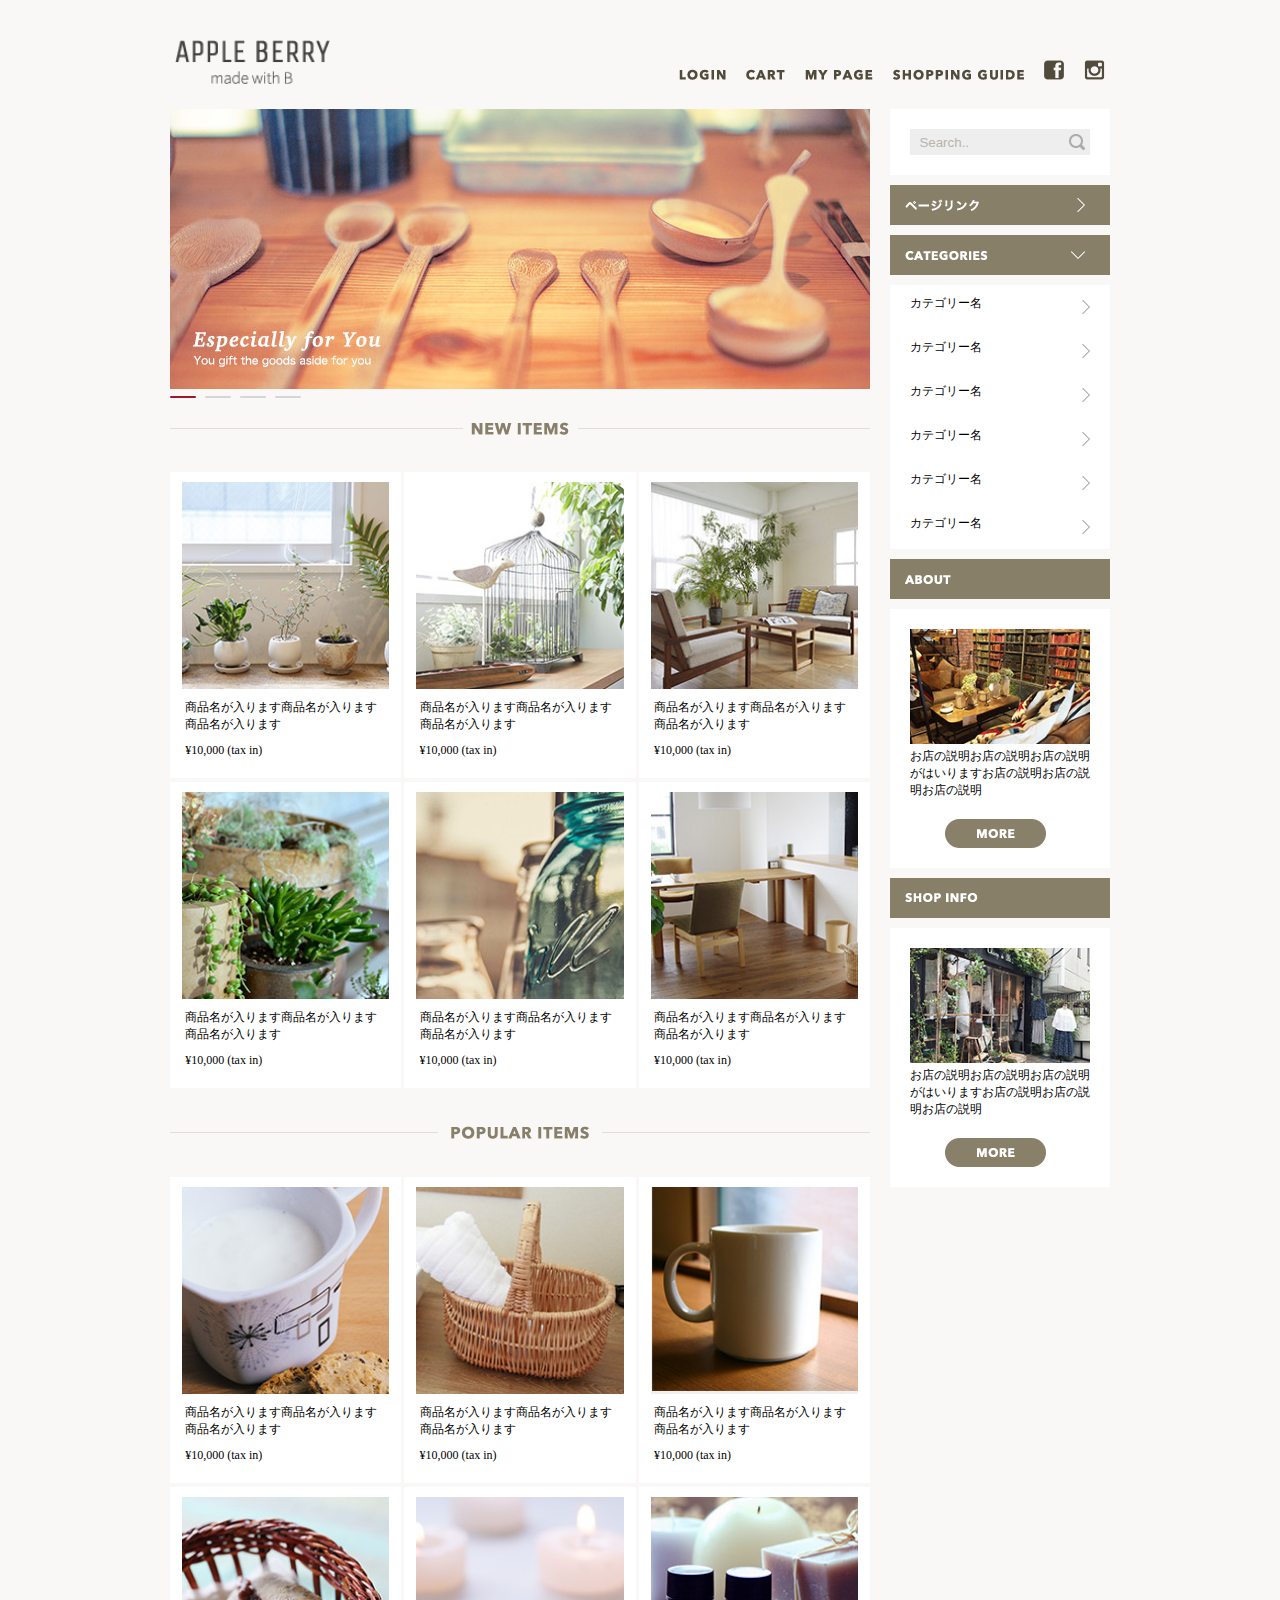
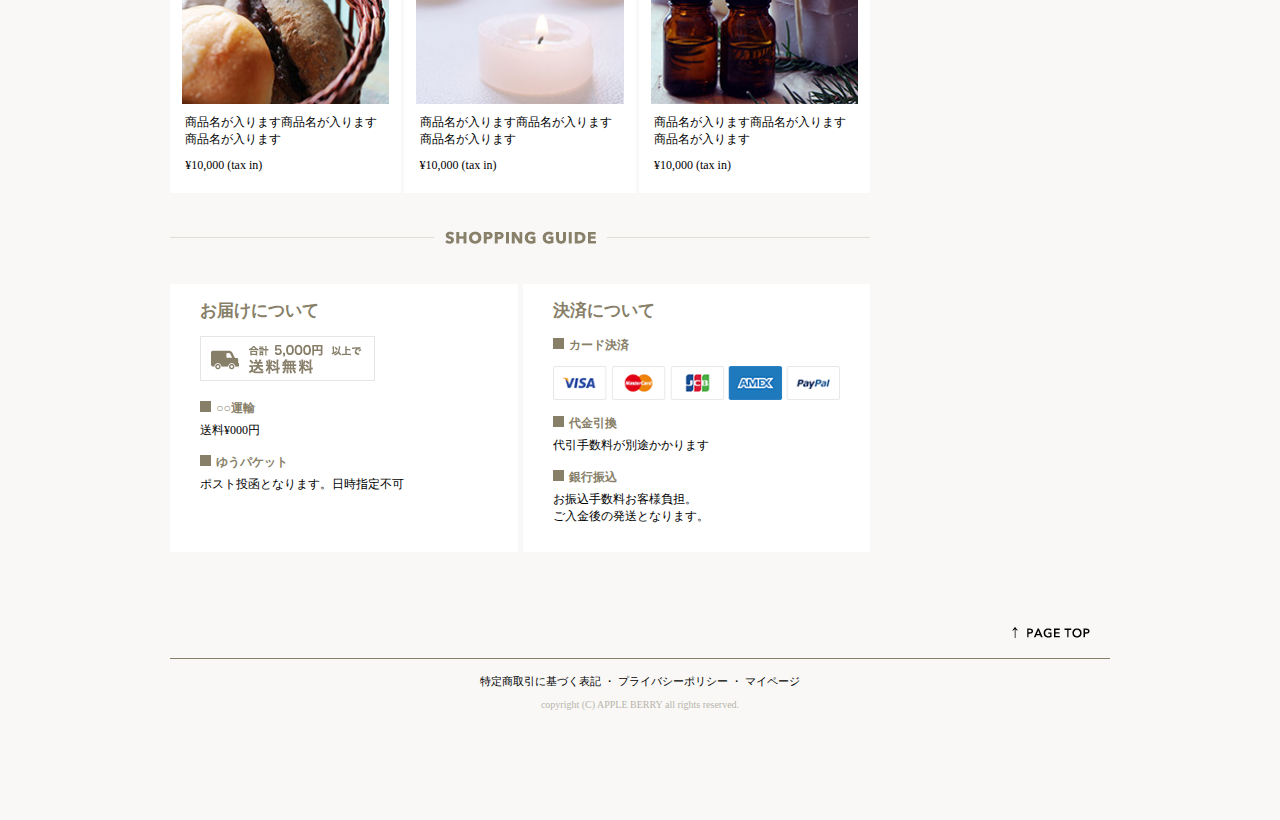
<file: index.html>
<!DOCTYPE HTML>
<html lang="ja">

<head>
    <meta charset="utf-8">
    <meta name="viewport" content="width=device-width,initial-scale=1">

    <!--デバイス画面サイズに設定-->
    <title>TOPページ</title>
    <meta name="description" content="ショッピングサイトのテストサイトです。">
    <meta name="keywords" content="Web, デザイン, レスポンシブデザイン, Web制作">
    <!--<link rel="stylesheet" href="https://cdnjs.cloudflare.com/ajax/libs/meyer-reset/2.0/reset.css">-->
    <!--リセットCSS-->

    <link rel="stylesheet" href="owlcarousel/assets/owl.carousel.min.css">
    <link rel="stylesheet" href="owlcarousel/assets/owl.theme.default.min.css">
    <!-- Owl Carousel CSS -->

    <!-- jQuery -->
    <script type="text/javascript" src="https://ajax.googleapis.com/ajax/libs/jquery/1.10.2/jquery.min.js"></script>

    <!-- Owl Carousel JS -->
    <script src="owlcarousel/owl.carousel.min.js"></script>

    <!-- Owl Carouselを動作させるために追加 -->
    <script src="shopsite.js"></script>

    <link rel="stylesheet" href="./css/style.css">
</head>

<body>
    <div class="pgbody">
        <header>
            <section id="top">
                <div class="sp_menu">
                    <img class="logo" src="images/top_sp/logo.png" alt="APPLE BERRY" srcset="images/top_sp/logo@2x.png 2x" />
                    <div class="sp_navi">
                        <a href="#"><img class="fb_logo" src="images/top_sp/fb.png" alt="facebook" srcset="images/top_sp/fb@2x.png 2x" /></a>
                        <a href="#"><img class="insta_logo" src="images/top_sp/insta.png" alt="instagram" srcset="images/top_sp/insta@2x.png 2x" /></a>
                        <div id="sp_menu_img"><img class="menu_icon" src="images/top_sp/menu_icon.png" alt="menuicon" srcset="images/top_sp/menu_icon@2x.png 2x" /></div>
                        <ul class="sp_menu_toggle">
                            <li><a href="#"><img class="login" src="images/top/menu_login.png" alt="login"></a></li>
                            <li><a href="#"><img class="cart" src="images/top/menu_cart.png" alt="cart"></a></li>
                            <li><a href="#"><img class="mypage" src="images/top/menu_mypage.png" alt="mypage"></a></li>
                            <li><a href="#"><img class="guide" src="images/top/menu_guide.png" alt="guide"></a></li>
                        </ul>
                    </div>
                </div>
                <div class="pc_menu">
                    <img class="logo" src="images/top/logo.png" alt="APPLE BERRY" srcset="images/top/logo@2x.png 2x" />
                    <div class="pc_menu_navi">
                        <ul class="pc_menu_li">
                            <li class="pcmenu"><a href="#"><img class="login" src="images/top/menu_login.png" alt="login"></a></li>
                            <li class="pcmenu"><a href="#"><img class="cart" src="images/top/menu_cart.png" alt="cart"></a></li>
                            <li class="pcmenu"><a href="#"><img class="mypage" src="images/top/menu_mypage.png" alt="mypage"></a></li>
                            <li class="pcmenu"><a href="#"><img class="guide" src="images/top/menu_guide.png" alt="guide"></a></li>
                            <li class="pcmenu" id="fb_logo"><a href="#"><img  src="images/top/facebook.png" alt="facebook"></a></li>
                            <li class="pcmenu" id="insta_logo"><a href=".html"><img  src="images/top/insta.png" alt="instagram"></a></li>
                        </ul>
                    </div>
                </div>
            </section>
        </header>

        <main>
            <section class="leftbody">
                <div class="carousel">
                    <div class="owl-carousel owl-theme">
                        <div> <a href="#"><img class="ca_banner" src="images/top/ca_banner.jpg" alt="banner"></a></div>
                        <div> <a href="#"><img class="ca_banner" src="images/top/ca_banner.jpg" alt="banner"></a></div>
                        <div> <a href="#"><img class="ca_banner" src="images/top/ca_banner.jpg" alt="banner"></a></div>
                        <div> <a href="#"><img class="ca_banner" src="images/top/ca_banner.jpg" alt="banner"></a></div>
                    </div>
                </div>
                <section class="new_items">
                    <div class="title">
                        <img class="sp_titles" src="images/top_sp/title_new_item.png" alt="newitems" srcset="images/top_sp/title_new_item@2x.png 2x" />
                        <img class="pc_titles" src="images/top/title_newitems.png" alt="newitems">
                    </div>
                    <div class="container" id="new_items_inf">
                        <div class="product_info">
                            <img class="item_photo" src="images/top/item_01.jpg" alt="item_01">
                            <div class="product_name"><a href="#">商品名が入ります商品名が入ります商品名が入ります</a></div>
                            <div class="price">¥10,000 (tax in)</div>
                        </div>
                        <div class="product_info">
                            <img class="item_photo" src="images/top/item_02.jpg" alt="item_02">
                            <div class="product_name"><a href="#">商品名が入ります商品名が入ります商品名が入ります</a></div>
                            <div class="price">¥10,000 (tax in)</div>
                        </div>
                        <div class="product_info">
                            <img class="item_photo" src="images/top/item_03.jpg" alt="item_03">
                            <div class="product_name"><a href="#">商品名が入ります商品名が入ります商品名が入ります</a></div>
                            <div class="price">¥10,000 (tax in)</div>
                        </div>
                        <div class="product_info">
                            <img class="item_photo" src="images/top/item_04.jpg" alt="item_04">
                            <div class="product_name"><a href="#">商品名が入ります商品名が入ります商品名が入ります</a></div>
                            <div class="price">¥10,000 (tax in)</div>
                        </div>
                        <div class="product_info">
                            <img class="item_photo" src="images/top/item_05.jpg" alt="item_05">
                            <div class="product_name"><a href="#">商品名が入ります商品名が入ります商品名が入ります</a></div>
                            <div class="price">¥10,000 (tax in)</div>
                        </div>
                        <div class="product_info">
                            <img class="item_photo" src="images/top/item_06.jpg" alt="item_06">
                            <div class="product_name"><a href="#">商品名が入ります商品名が入ります商品名が入ります</a></div>
                            <div class="price">¥10,000 (tax in)</div>
                        </div>
                    </div>
                </section>
                <!--new_items-->
                <section id="popular_items">
                    <div class="title">
                        <img class="sp_titles" src="images/top_sp/title_popular.png" alt="popular" srcset="images/top_sp/title_popular@2x.png 2x" />
                        <img class="pc_titles" src="images/top/title_popular.png" alt="popular">
                    </div>
                    <div class="container" id="popular_items_inf">
                        <div class="product_info">
                            <img class="item_photo" src="images/top/item_07.jpg" alt="item_07">
                            <div class="product_name"><a href="#">商品名が入ります商品名が入ります商品名が入ります</a></div>
                            <div class="price">¥10,000 (tax in)</div>
                        </div>
                        <div class="product_info">
                            <img class="item_photo" src="images/top/item_08.jpg" alt="item_08">
                            <div class="product_name"><a href="#">商品名が入ります商品名が入ります商品名が入ります</a></div>
                            <div class="price">¥10,000 (tax in)</div>
                        </div>
                        <div class="product_info">
                            <img class="item_photo" src="images/top/item_09.jpg" alt="item_09">
                            <div class="product_name"><a href="#">商品名が入ります商品名が入ります商品名が入ります</a></div>
                            <div class="price">¥10,000 (tax in)</div>
                        </div>
                        <div class="product_info">
                            <img class="item_photo" src="images/top/item_10.jpg" alt="item_10">
                            <div class="product_name"><a href="#">商品名が入ります商品名が入ります商品名が入ります</a></div>
                            <div class="price">¥10,000 (tax in)</div>
                        </div>
                        <div class="product_info">
                            <img class="item_photo" src="images/top/item_11.jpg" alt="item_11">
                            <div class="product_name"><a href="#">商品名が入ります商品名が入ります商品名が入ります</a></div>
                            <div class="price">¥10,000 (tax in)</div>
                        </div>
                        <div class="product_info">
                            <img class="item_photo" src="images/top/item_12.jpg" alt="item_12">
                            <div class="product_name"><a href="#">商品名が入ります商品名が入ります商品名が入ります</a></div>
                            <div class="price">¥10,000 (tax in)</div>
                        </div>
                    </div>
                </section>
                <!--popular_items-->
                                <section id="shopping_guide">
                    <div class="title">
                        <img class="sp_titles" src="images/top_sp/title_guide.png" alt="shopguide" srcset="images/top_sp/title_guide@2x.png 2x" />
                        <img class="pc_titles" src="images/top/title_guide.png" alt="shopguide">
                    </div>
                    <div class="shopguide">
                        <div class="delivery">
                            <h2>お届けについて</h2>
                            <div id="free_shipping"></div>
                            <a href=".html"><img class="otodoke" src="images/top/otodoke_banner.png" alt="otodoke_banner"></a>
                            <ul class="delivery_li">
                                <li class="withdot">○○運輸</li>
                                <li class="nodot">送料¥000円</li>
                                <li class="withdot">ゆうパケット</li>
                                <li class="nodot">ポスト投函となります。日時指定不可</li>
                            </ul>
                        </div>
                        <div class="payment">
                            <h2>決済について</h2>
                            <ul>
                                <li class="withdot">カード決済</li>
                            </ul>
                            <img class="card" src="images/top/cards.png" alt="card">
                            <ul>
                                <li class="withdot">代金引換</li>
                                <li class="nodot">代引手数料が別途かかります</li>
                                <li class="withdot">銀行振込</li>
                                <li class="nodot">お振込手数料お客様負担。<br/> ご入金後の発送となります。</li>
                            </ul>
                        </div>
                    </div>
                </section>
            </section>
            <!--shopping_guide-->
            <section id="sub_menu">
                <div class="item_search">
                    <img class="itemsearch" src="images/top/itemsearch.png" alt="item_search">
                    <form class=searchform>
                        <input class="searchbox" type="text" placeholder="  Search..">
                        <input class="searchicon" type="image" src="./images/top/search_icon.png" alt="searchicn">
                    </form>
                </div>
                <div class="sub-box">
                    <img class="sub_item" src="images/top/pagelink.png" alt="pagelink">
                    <img class="next" src="images/top/next_icon.png" alt="nexticon">
                </div>
                <div class="sub-box">
                    <img class="sub_item" src="images/top/categories.png" alt="categories_title">
                    <img class="down" id="jqbutton" src="images/top/down_icon.png" alt="downicon">
                </div>
                <ul class="category_name" id="jqcategorytoggle">
                    <li><a href="#">カテゴリー名</a><img class="next-g" src="images/top/next_icon_gray.png" alt="nexticon"></li>
                    <li><a href="#">カテゴリー名</a><img class="next-g" src="images/top/next_icon_gray.png" alt="nexticon"></li>
                    <li><a href="#">カテゴリー名</a><img class="next-g" src="images/top/next_icon_gray.png" alt="nexticon"></li>
                    <li><a href="#">カテゴリー名</a><img class="next-g" src="images/top/next_icon_gray.png" alt="nexticon"></li>
                    <li><a href="#">カテゴリー名</a><img class="next-g" src="images/top/next_icon_gray.png" alt="nexticon"></li>
                    <li><a href="#">カテゴリー名</a><img class="next-g" src="images/top/next_icon_gray.png" alt="nexticon"></li>
                </ul>
                <div class="sub-box">
                    <img class="sub_item" src="images/top/about.png" alt="about">
                </div>
                <div class="shop-boxes">
                    <div class="shop-box1">
                        <img class="shop_photo" src="images/top/about_img.jpg" alt="shop_img">
                    </div>
                    <div class="shop-box2">
                        <p>お店の説明お店の説明お店の説明がはいりますお店の説明お店の説明お店の説明</p>
                        <a href="#"><img class="more" src="images/top/more_btn.png" alt="more"></a>
                    </div>
                </div>
                <div class="sub-box">
                    <img class="sub_item" src="images/top/shop_info.png" alt="Shop info">
                </div>
                <div class="shop-boxes">
                    <div class="shop-box1">
                        <img class="shop_photo" src="images/top/shopinfo_img.jpg" alt="Shopinfo photo">
                    </div>
                    <div class="shop-box2">
                        <p>お店の説明お店の説明お店の説明がはいりますお店の説明お店の説明お店の説明</p>
                        <a href="#"><img class="more" src="images/top/more_btn.png" alt="more"></a>
                    </div>
                </div>
            </section>
            <!--sub_menu-->
        </main>
        <footer>
            <a class="pagetop" href="#top"><img class="pgtop" src="images/top/pagetop.png" alt="pagetop"></a>
            <div class="footer_li">
                <a href="#">特定商取引に基づく表記</a>
                <p>・</p>
                <a href="#">プライバシーポリシー</a>
                <p>・</p>
                <a href="#">マイページ</a>
            </div>
            <div class="copy">
                <small>copyright (C) APPLE BERRY all rights reserved.</small>
            </div>
        </footer>

    </div>
    <div class="JQuery">
        <script>
            //ハンバーガーメニュー
            $(document).ready(function() {
                $("#sp_menu_img").click(function() {
                    $(".sp_menu_toggle").slideToggle();
                });
            });
            $(document).ready(function() {
                $("#jqbutton").click(function() {
                    $("#jqcategorytoggle").slideToggle();
                });
            });
        </script>
    </div>

</body>

</html>
</file>
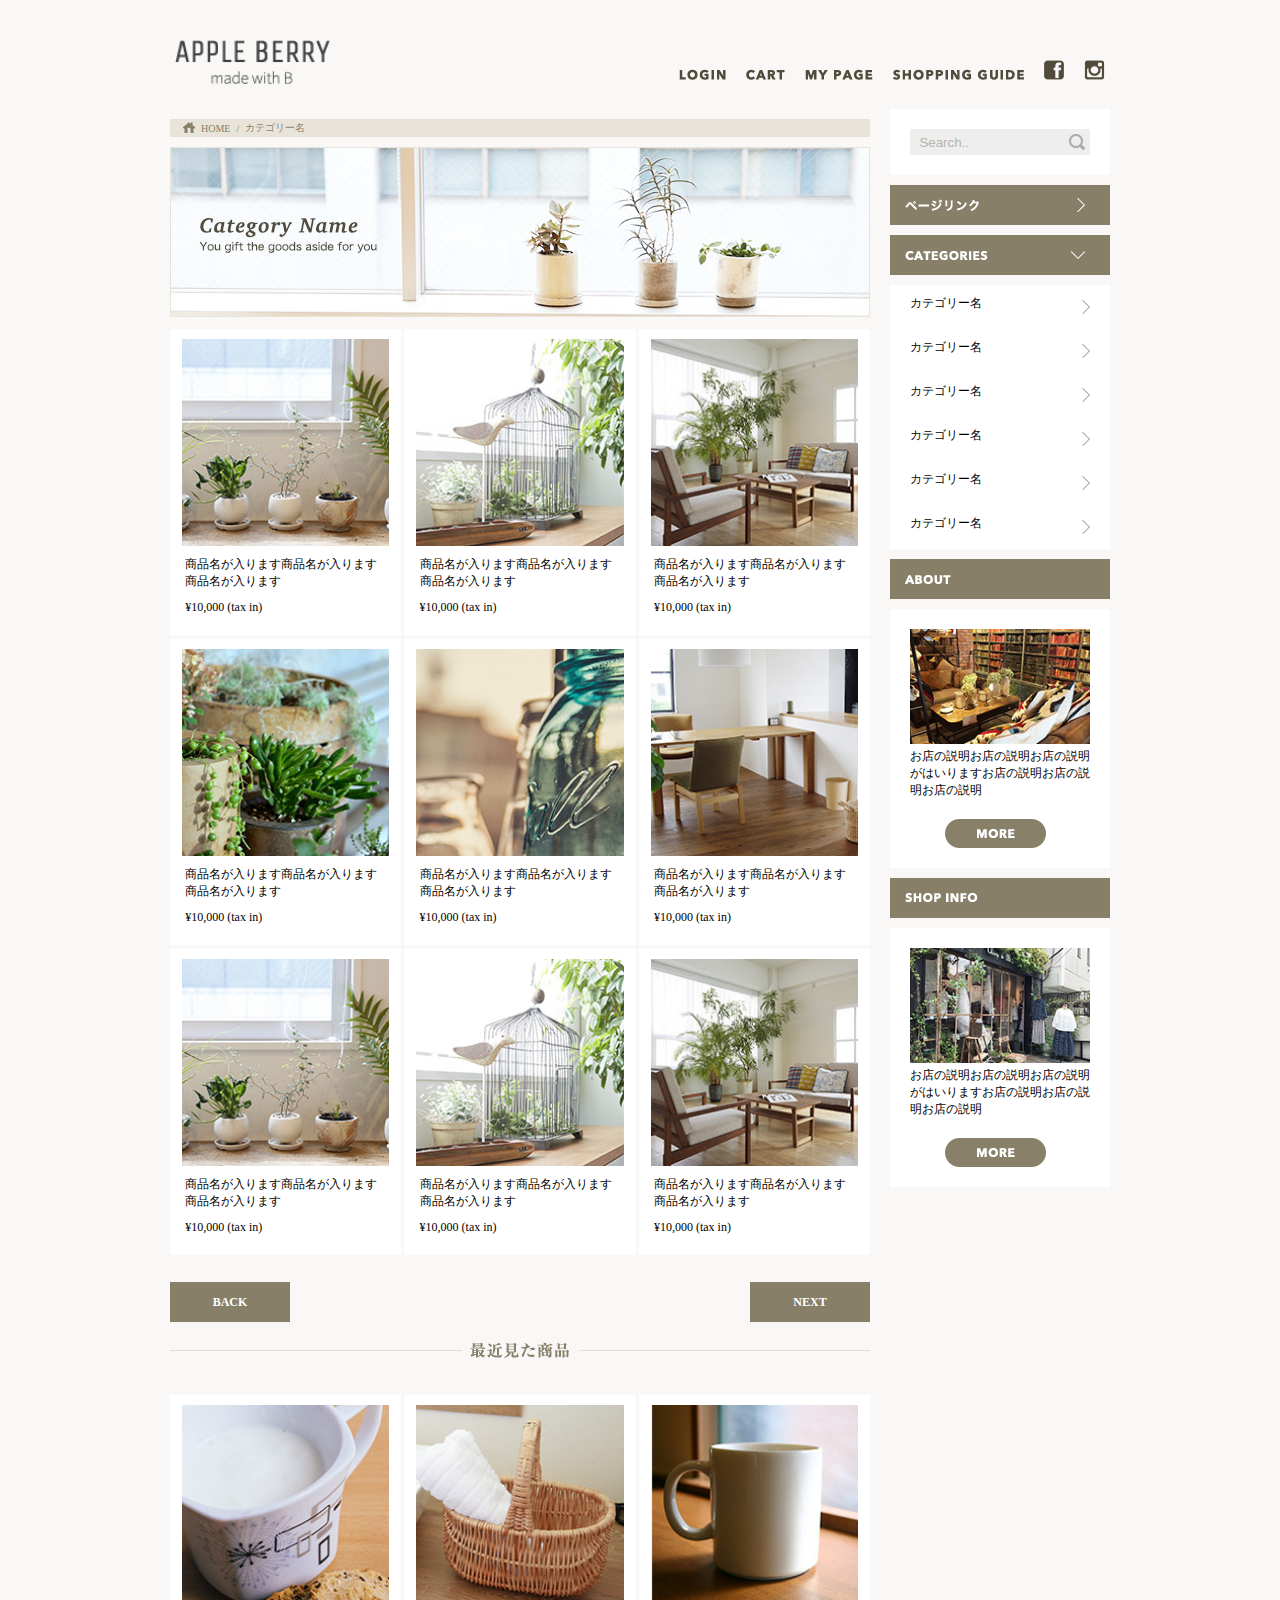
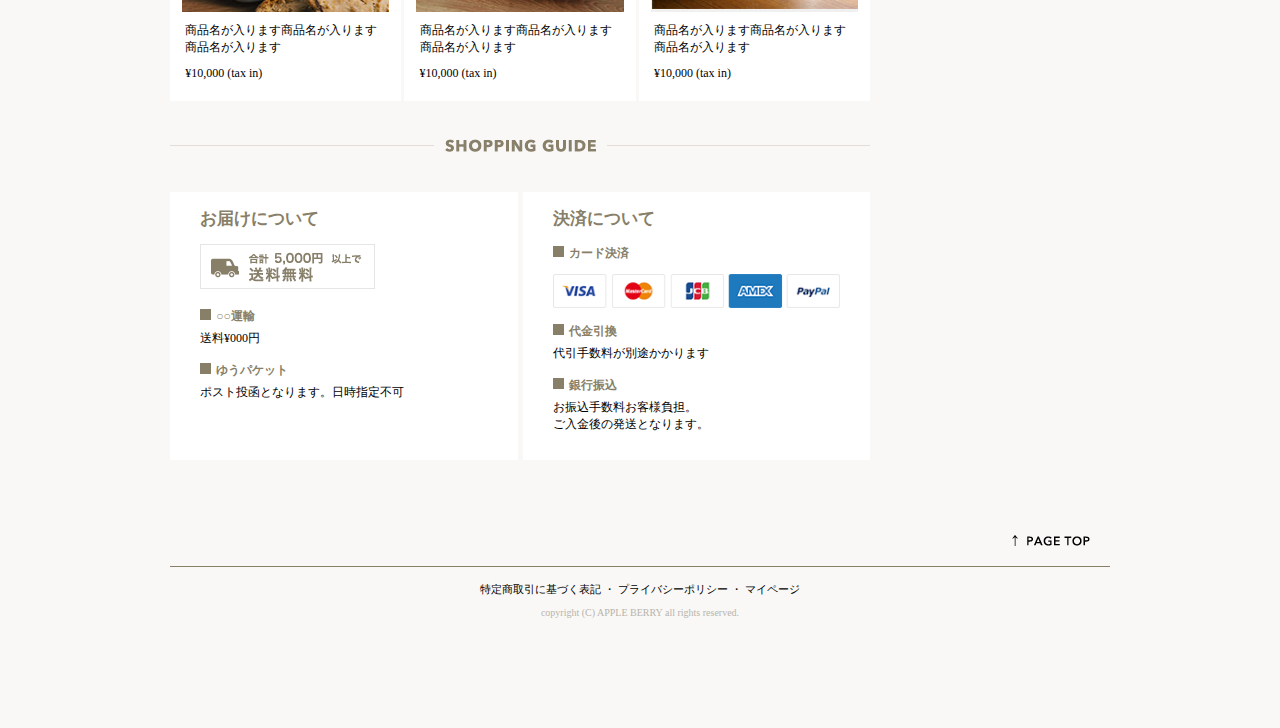
<file: list.html>
<!DOCTYPE HTML>
<html lang="ja">

<head>
    <meta charset="utf-8">
    <meta name="viewport" content="width=device-width,initial-scale=1">

    <!--デバイス画面サイズに設定-->
    <title>商品一覧</title>
    <meta name="description" content="ショッピングサイトのテストサイトです。">
    <meta name="keywords" content="Web, デザイン, レスポンシブデザイン, Web制作">
    <!--<link rel="stylesheet" href="https://cdnjs.cloudflare.com/ajax/libs/meyer-reset/2.0/reset.css">-->
    <!--リセットCSS-->
    <!-- jQuery -->
    <script type="text/javascript" src="https://ajax.googleapis.com/ajax/libs/jquery/1.10.2/jquery.min.js"></script>
    <link rel="stylesheet" href="./css/style.css">
</head>

<body>
    <div class="pgbody">
        <header>
            <section id="top">
                <div class="sp_menu">
                    <img class="logo" src="images/top_sp/logo.png" alt="APPLE BERRY" srcset="images/top_sp/logo@2x.png 2x" />
                    <div class="sp_navi">
                        <a href="#"><img class="fb_logo" src="images/top_sp/fb.png" alt="facebook" srcset="images/top_sp/fb@2x.png 2x" /></a>
                        <a href="#"><img class="insta_logo" src="images/top_sp/insta.png" alt="instagram" srcset="images/top_sp/insta@2x.png 2x" /></a>
                        <div id="sp_menu_img"><img class="menu_icon" src="images/top_sp/menu_icon.png" alt="menuicon" srcset="images/top_sp/menu_icon@2x.png 2x" /></div>
                        <ul class="sp_menu_toggle">
                            <li><a href="#"><img class="login" src="images/top/menu_login.png" alt="login"></a></li>
                            <li><a href="#"><img class="cart" src="images/top/menu_cart.png" alt="cart"></a></li>
                            <li><a href="#"><img class="mypage" src="images/top/menu_mypage.png" alt="mypage"></a></li>
                            <li><a href="#"><img class="guide" src="images/top/menu_guide.png" alt="guide"></a></li>
                        </ul>
                    </div>
                </div>
                <div class="pc_menu">
                    <img class="logo" src="images/top/logo.png" alt="APPLE BERRY" srcset="images/top/logo@2x.png 2x" />
                    <div class="pc_menu_navi">
                        <ul class="pc_menu_li">
                            <li class="pcmenu"><a href="#"><img class="login" src="images/top/menu_login.png" alt="login"></a></li>
                            <li class="pcmenu"><a href="#"><img class="cart" src="images/top/menu_cart.png" alt="cart"></a></li>
                            <li class="pcmenu"><a href="#"><img class="mypage" src="images/top/menu_mypage.png" alt="mypage"></a></li>
                            <li class="pcmenu"><a href="#"><img class="guide" src="images/top/menu_guide.png" alt="guide"></a></li>
                            <li class="pcmenu" id="fb_logo"><a href="#"><img  src="images/top/facebook.png" alt="facebook"></a></li>
                            <li class="pcmenu" id="insta_logo"><a href=".html"><img  src="images/top/insta.png" alt="instagram"></a></li>
                        </ul>
                    </div>
                </div>
            </section>
        </header>
        <main>
            <section class="leftbody">
                <div class="bread_clumb">
                    <ul class="breadclumb">
                        <li class="homeicn"><a href="#"></a><img src="images/list/home_icon.png" alt="home">
                        </li>
                        <li class="home"><a href="#">
                            HOME</a>
                        </li>
                        <li class="slash">
                            /
                        </li>
                        <li class="categoryname"><a href="#">
                            カテゴリー名</a>
                        </li>
                    </ul>
                </div>
                <div class="catgrimgpc">
                    <img src="images/list/cate_image.jpg" alt="category">
                </div>
                <div class="catgrimg">
                    <img src="images/list/cate_image_sp.jpg" alt="category">
                </div>
                <section class="list_items">
                    <div class="container" id="list_item">
                        <div class="product_info">
                            <img class="item_photo" src="images/top/item_01.jpg" alt="item_01">
                            <div class="product_name"><a href="#">商品名が入ります商品名が入ります商品名が入ります</a></div>
                            <div class="price">¥10,000 (tax in)</div>
                        </div>
                        <div class="product_info">
                            <img class="item_photo" src="images/top/item_02.jpg" alt="item_02">
                            <div class="product_name"><a href="#">商品名が入ります商品名が入ります商品名が入ります</a></div>
                            <div class="price">¥10,000 (tax in)</div>
                        </div>
                        <div class="product_info">
                            <img class="item_photo" src="images/top/item_03.jpg" alt="item_03">
                            <div class="product_name"><a href="#">商品名が入ります商品名が入ります商品名が入ります</a></div>
                            <div class="price">¥10,000 (tax in)</div>
                        </div>
                        <div class="product_info">
                            <img class="item_photo" src="images/top/item_04.jpg" alt="item_04">
                            <div class="product_name"><a href="#">商品名が入ります商品名が入ります商品名が入ります</a></div>
                            <div class="price">¥10,000 (tax in)</div>
                        </div>
                        <div class="product_info">
                            <img class="item_photo" src="images/top/item_05.jpg" alt="item_05">
                            <div class="product_name"><a href="#">商品名が入ります商品名が入ります商品名が入ります</a></div>
                            <div class="price">¥10,000 (tax in)</div>
                        </div>
                        <div class="product_info">
                            <img class="item_photo" src="images/top/item_06.jpg" alt="item_06">
                            <div class="product_name"><a href="#">商品名が入ります商品名が入ります商品名が入ります</a></div>
                            <div class="price">¥10,000 (tax in)</div>
                        </div>
                        <div class="product_info">
                            <img class="item_photo" src="images/top/item_01.jpg" alt="item_01">
                            <div class="product_name"><a href="#">商品名が入ります商品名が入ります商品名が入ります</a></div>
                            <div class="price">¥10,000 (tax in)</div>
                        </div>
                        <div class="product_info">
                            <img class="item_photo" src="images/top/item_02.jpg" alt="item_02">
                            <div class="product_name"><a href="#">商品名が入ります商品名が入ります商品名が入ります</a></div>
                            <div class="price">¥10,000 (tax in)</div>
                        </div>
                        <div class="product_info">
                            <img class="item_photo" src="images/top/item_03.jpg" alt="item_03">
                            <div class="product_name"><a href="#">商品名が入ります商品名が入ります商品名が入ります</a></div>
                            <div class="price">¥10,000 (tax in)</div>
                        </div>
                    </div>
                    <div class="backnext">
                        <div class="back"><a href="#">
                            BACK</a>
                        </div>
                        <div class="next"><a href="#">
                            NEXT</a>
                        </div>
                    </div>
                </section>
                <!--list_items-->
                <section id="recent_items">
                    <img class="sp_titles" src="images/list/title_recent_pro.png" alt="recent_items" srcset="images/list/title_recent_pro@2x.png 2x" />
                    <img class="pc_titles" src="images/list/recent_pro_pc.png" alt="recent_items">
                    <div class="container" id="recent_items_inf">
                        <div class="product_info">
                            <img class="item_photo" src="images/top/item_07.jpg" alt="item_07">
                            <div class="product_name"><a href="#">商品名が入ります商品名が入ります商品名が入ります</a></div>
                            <div class="price">¥10,000 (tax in)</div>
                        </div>
                        <div class="product_info">
                            <img class="item_photo" src="images/top/item_08.jpg" alt="item_08">
                            <div class="product_name"><a href="#">商品名が入ります商品名が入ります商品名が入ります</a></div>
                            <div class="price">¥10,000 (tax in)</div>
                        </div>
                        <div class="product_info">
                            <img class="item_photo" src="images/top/item_09.jpg" alt="item_09">
                            <div class="product_name"><a href="#">商品名が入ります商品名が入ります商品名が入ります</a></div>
                            <div class="price">¥10,000 (tax in)</div>
                        </div>
                    </div>
                </section>
                <!--recent_items-->
                <section id="shopping_guide">
                    <div class="title">
                        <img class="sp_titles" src="images/top_sp/title_guide.png" alt="shopguide" srcset="images/top_sp/title_guide@2x.png 2x" />
                        <img class="pc_titles" src="images/top/title_guide.png" alt="shopguide">
                    </div>
                    <div class="shopguide">
                        <div class="delivery">
                            <h2>お届けについて</h2>
                            <div id="free_shipping"></div>
                            <a href=".html"><img class="otodoke" src="images/top/otodoke_banner.png" alt="otodoke_banner"></a>
                            <ul class="delivery_li">
                                <li class="withdot">○○運輸</li>
                                <li class="nodot">送料¥000円</li>
                                <li class="withdot">ゆうパケット</li>
                                <li class="nodot">ポスト投函となります。日時指定不可</li>
                            </ul>
                        </div>
                        <div class="payment">
                            <h2>決済について</h2>
                            <ul>
                                <li class="withdot">カード決済</li>
                            </ul>
                            <img class="card" src="images/top/cards.png" alt="card">
                            <ul>
                                <li class="withdot">代金引換</li>
                                <li class="nodot">代引手数料が別途かかります</li>
                                <li class="withdot">銀行振込</li>
                                <li class="nodot">お振込手数料お客様負担。<br/> ご入金後の発送となります。</li>
                            </ul>
                        </div>
                    </div>
                </section>
            </section>
            <!--shopping_guide-->
            <section id="sub_menu">
                <div class="item_search">
                    <img class="itemsearch" src="images/top/itemsearch.png" alt="item_search">
                    <form class=searchform>
                        <input class="searchbox" type="text" placeholder="  Search..">
                        <input class="searchicon" type="image" src="./images/top/search_icon.png" alt="searchicn">
                    </form>
                </div>
                <div class="sub-box">
                    <img class="sub_item" src="images/top/pagelink.png" alt="pagelink">
                    <img class="next" src="images/top/next_icon.png" alt="nexticon">
                </div>
                <div class="sub-box">
                    <img class="sub_item" src="images/top/categories.png" alt="categories_title">
                    <img class="down" id="jqbutton" src="images/top/down_icon.png" alt="downicon">
                </div>
                <ul class="category_name" id="jqcategorytoggle">
                    <li><a href="#">カテゴリー名</a><img class="next-g" src="images/top/next_icon_gray.png" alt="nexticon"></li>
                    <li><a href="#">カテゴリー名</a><img class="next-g" src="images/top/next_icon_gray.png" alt="nexticon"></li>
                    <li><a href="#">カテゴリー名</a><img class="next-g" src="images/top/next_icon_gray.png" alt="nexticon"></li>
                    <li><a href="#">カテゴリー名</a><img class="next-g" src="images/top/next_icon_gray.png" alt="nexticon"></li>
                    <li><a href="#">カテゴリー名</a><img class="next-g" src="images/top/next_icon_gray.png" alt="nexticon"></li>
                    <li><a href="#">カテゴリー名</a><img class="next-g" src="images/top/next_icon_gray.png" alt="nexticon"></li>
                </ul>
                <div class="sub-box">
                    <img class="sub_item" src="images/top/about.png" alt="about">
                </div>
                <div class="shop-boxes">
                    <div class="shop-box1">
                        <img class="shop_photo" src="images/top/about_img.jpg" alt="shop_img">
                    </div>
                    <div class="shop-box2">
                        <p>お店の説明お店の説明お店の説明がはいりますお店の説明お店の説明お店の説明</p>
                        <a href="#"><img class="more" src="images/top/more_btn.png" alt="more"></a>
                    </div>
                </div>
                <div class="sub-box">
                    <img class="sub_item" src="images/top/shop_info.png" alt="Shop info">
                </div>
                <div class="shop-boxes">
                    <div class="shop-box1">
                        <img class="shop_photo" src="images/top/shopinfo_img.jpg" alt="Shopinfo photo">
                    </div>
                    <div class="shop-box2">
                        <p>お店の説明お店の説明お店の説明がはいりますお店の説明お店の説明お店の説明</p>
                        <a href="#"><img class="more" src="images/top/more_btn.png" alt="more"></a>
                    </div>
                </div>
            </section>
            <!--sub_menu-->
        </main>
        <footer>
            <a class="pagetop" href="#top"><img class="pgtop" src="images/top/pagetop.png" alt="pagetop"></a>
            <div class="footer_li">
                <a href="#">特定商取引に基づく表記</a>
                <p>・</p>
                <a href="#">プライバシーポリシー</a>
                <p>・</p>
                <a href="#">マイページ</a>
            </div>
            <div class="copy">
                <small>copyright (C) APPLE BERRY all rights reserved.</small>
            </div>
        </footer>
    </div>

    <div class="JQuery">
        <script type="text/javascript" src="https://ajax.googleapis.com/ajax/libs/jquery/1.10.2/jquery.min.js">
        </script>
        <script>
            //ハンバーガーメニュー
            $(document).ready(function() {
                $("#sp_menu_img").click(function() {
                    $(".sp_menu_toggle").slideToggle();
                });
            });
            $(document).ready(function() {
                $("#jqbutton").click(function() {
                    $("#jqcategorytoggle").slideToggle();
                });
            });
        </script>
    </div>

</body>

</html>
</file>
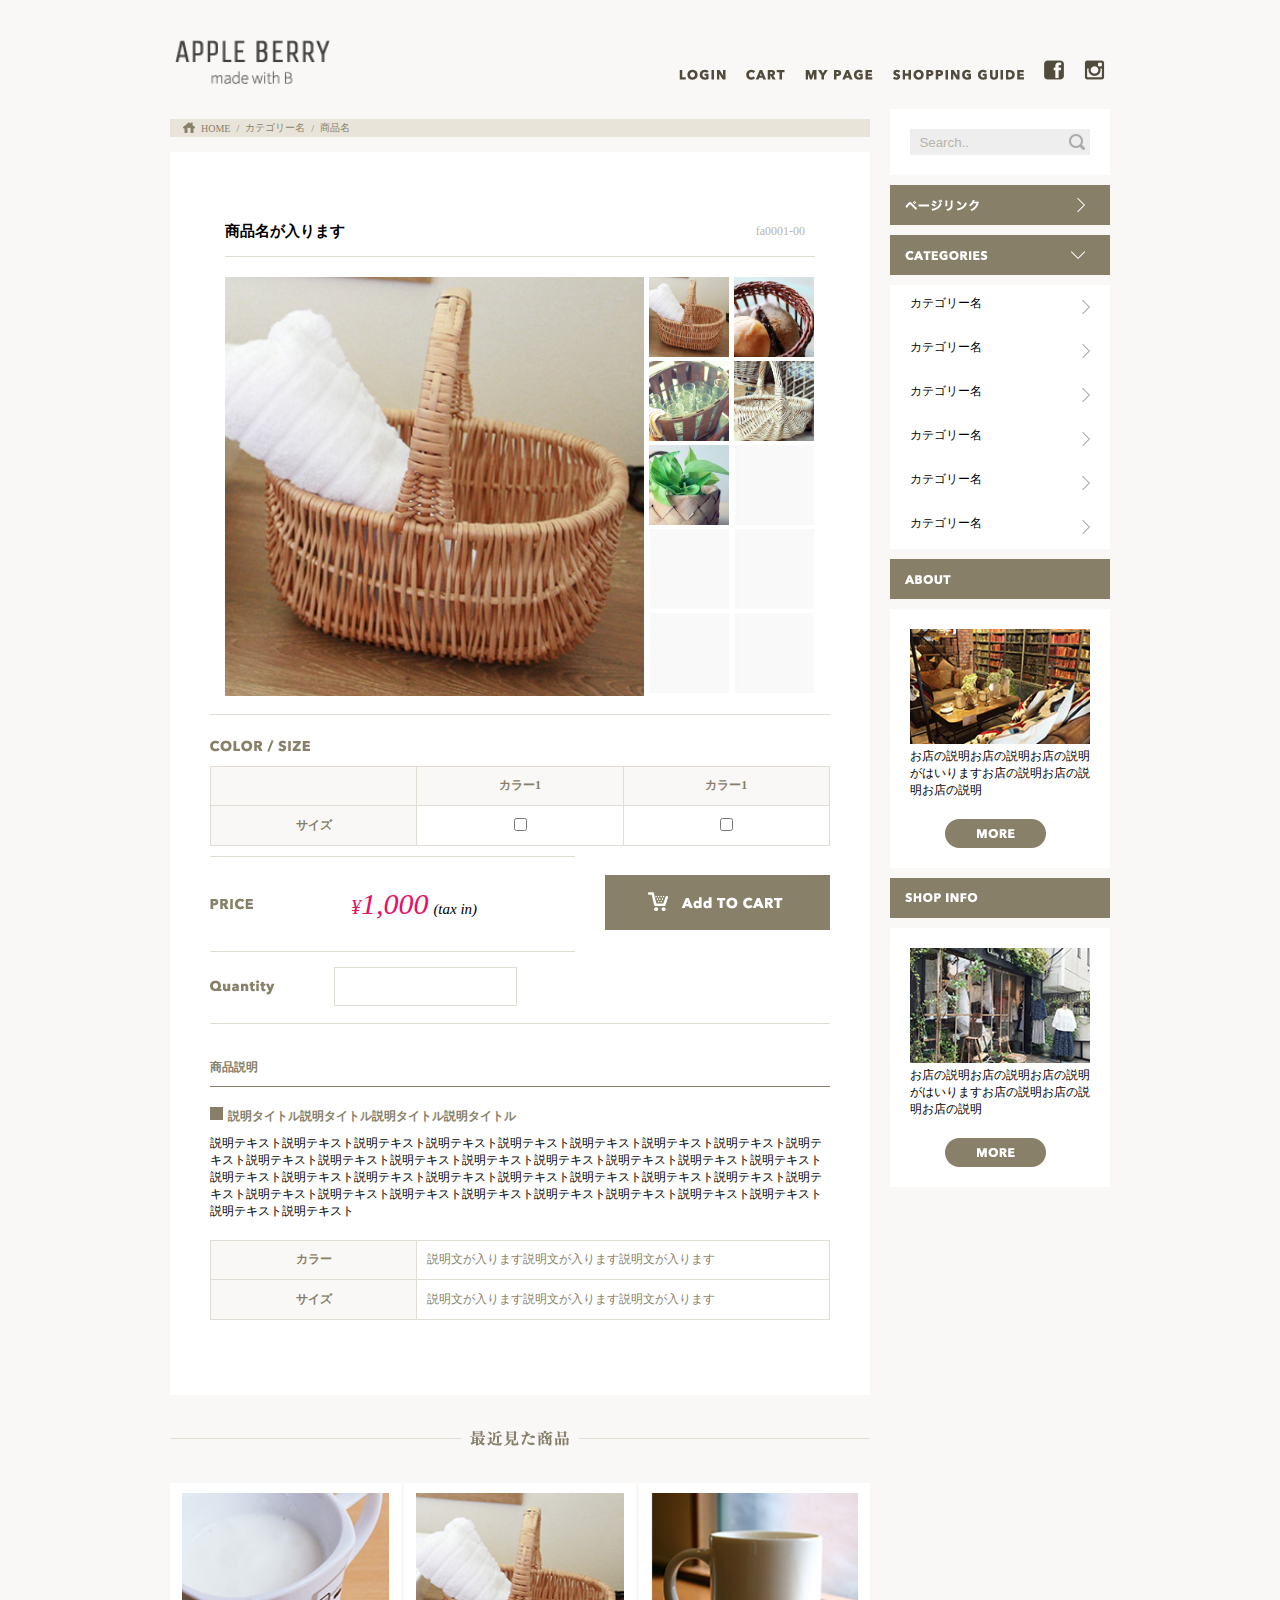
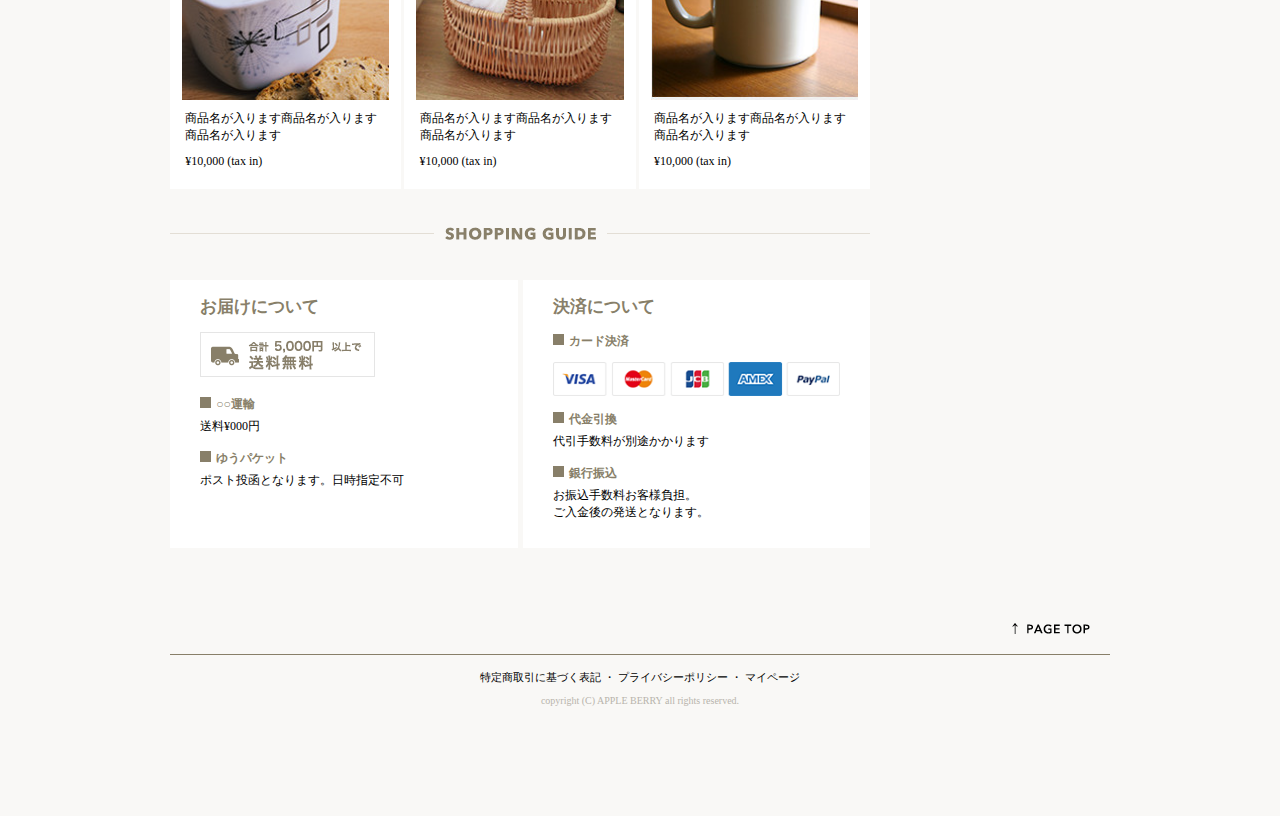
<file: products.html>
<!DOCTYPE HTML>
<html lang="ja">

<head>
    <meta charset="utf-8">
    <meta name="viewport" content="width=device-width,initial-scale=1">

    <!--デバイス画面サイズに設定-->
    <title>商品詳細</title>
    <meta name="description" content="ショッピングサイトのテストサイトです。">
    <meta name="keywords" content="Web, デザイン, レスポンシブデザイン, Web制作">
    <!--<link rel="stylesheet" href="https://cdnjs.cloudflare.com/ajax/libs/meyer-reset/2.0/reset.css">-->
    <!--リセットCSS-->
    <!-- jQuery -->
    <script type="text/javascript" src="https://ajax.googleapis.com/ajax/libs/jquery/1.10.2/jquery.min.js"></script>
    <link rel="stylesheet" href="./css/style.css">
</head>

<body>
    <div class="pgbody">
        <header>
            <section id="top">
                <div class="sp_menu">
                    <img class="logo" src="images/top_sp/logo.png" alt="APPLE BERRY" srcset="images/top_sp/logo@2x.png 2x" />
                    <div class="sp_navi">
                        <a href="#"><img class="fb_logo" src="images/top_sp/fb.png" alt="facebook" srcset="images/top_sp/fb@2x.png 2x" /></a>
                        <a href="#"><img class="insta_logo" src="images/top_sp/insta.png" alt="instagram" srcset="images/top_sp/insta@2x.png 2x" /></a>
                        <div id="sp_menu_img"><img class="menu_icon" src="images/top_sp/menu_icon.png" alt="menuicon" srcset="images/top_sp/menu_icon@2x.png 2x" /></div>
                        <ul class="sp_menu_toggle">
                            <li><a href="#"><img class="login" src="images/top/menu_login.png" alt="login"></a></li>
                            <li><a href="#"><img class="cart" src="images/top/menu_cart.png" alt="cart"></a></li>
                            <li><a href="#"><img class="mypage" src="images/top/menu_mypage.png" alt="mypage"></a></li>
                            <li><a href="#"><img class="guide" src="images/top/menu_guide.png" alt="guide"></a></li>
                        </ul>
                    </div>
                </div>
                <div class="pc_menu">
                    <img class="logo" src="images/top/logo.png" alt="APPLE BERRY" srcset="images/top/logo@2x.png 2x" />
                    <div class="pc_menu_navi">
                        <ul class="pc_menu_li">
                            <li class="pcmenu"><a href="#"><img class="login" src="images/top/menu_login.png" alt="login"></a></li>
                            <li class="pcmenu"><a href="#"><img class="cart" src="images/top/menu_cart.png" alt="cart"></a></li>
                            <li class="pcmenu"><a href="#"><img class="mypage" src="images/top/menu_mypage.png" alt="mypage"></a></li>
                            <li class="pcmenu"><a href="#"><img class="guide" src="images/top/menu_guide.png" alt="guide"></a></li>
                            <li class="pcmenu" id="fb_logo"><a href="#"><img  src="images/top/facebook.png" alt="facebook"></a></li>
                                <li class="pcmenu" id="insta_logo"><a href=".html"><img  src="images/top/insta.png" alt="instagram"></a></li>
                        </ul>
                    </div>
                </div>
            </section>
        </header>
        <main>
            <section class="leftbody">
                <div class="bread_clumb">
                    <ul class="breadclumb">
                     <li class="homeicn"><a href="#"></a><img src="images/list/home_icon.png" alt="home">
                        </li>
                        <li class="home"><a href="#">
                            HOME</a>
                        </li>
                        <li class="slash">
                            /
                        </li>
                        <li class="categoryname"><a href="#">
                            カテゴリー名</a>
                        </li>
                        <li class="slash">
                            /
                        </li>
                        <li class="categoryname"><a href="#">
                            商品名</a>
                        </li>

                    </ul>
                </div>
                <section id="product">
                    <div class="product_content">
                        <div class="cover">
                            <div class="cover2">
                                <p class="productname">商品名が入ります</p>
                                <p class="prodcode">fa0001-00</p>
                            </div>
                            <div id="productlist">
                                <div id="mainimg" class="jqmain">
                                    <img class="main_img" src="images/products/pro_img_01.jpg" alt="main_pro">
                                </div>
                                <div id="thumbnails">
                                    <ul id="listimg" class="jqlist">
                                        <li class="thumbnailimg"><img class="thumbimg" src="images/products/pro_img_01.jpg" alt=""></li>
                                        <li class="thumbnailimg"><img class="thumbimg" src="images/products/pro_img_02.jpg" alt=""></li>
                                        <li class="thumbnailimg"><img class="thumbimg" src="images/products/pro_img_03.jpg" alt=""></li>
                                        <li class="thumbnailimg"><img class="thumbimg" src="images/products/pro_img_04.jpg" alt=""></li>
                                        <li class="thumbnailimg"><img class="thumbimg" src="images/products/pro_img_05.jpg" alt=""></li>
                                        <li class="thumbnailimg"><img class="thumbimg" src="images/products/gray_pro_img.jpg" alt=""></li>
                                        <li class="thumbnailimg"><img class="thumbimg" src="images/products/gray_pro_img.jpg" alt=""></li>
                                        <li class="thumbnailimg"><img class="thumbimg" src="images/products/gray_pro_img.jpg" alt=""></li>
                                        <li class="thumbnailimg"><img class="thumbimg" src="images/products/gray_pro_img.jpg" alt=""></li>
                                        <li class="thumbnailimg"><img class="thumbimg" src="images/products/gray_pro_img.jpg" alt=""></li>
                                    </ul>
                                </div>
                            </div>
                        </div>
                        <div class="detail_list">
                            <div class="color">
                                <div class="pro_title">
                                    <img class="pro_title_color" src="images/products/title_color.png" alt="color/size">
                                </div>
                                <table>
                                    <tbody>
                                        <tr style="background-color:#f9f8f6">
                                            <th></th>
                                            <th>カラー1</th>
                                            <th>カラー1</th>
                                        </tr>
                                        <tr>
                                            <th style="background-color:#f9f8f6">サイズ</th>
                                            <td><input type="checkbox"></td>
                                            <td><input type="checkbox"></td>
                                        </tr>
                                    </tbody>
                                </table>
                            </div>
                            <div class="price">
                                <div class="pricered">
                                    <img class="pro_title" src="images/products/title_price.png" alt="price">
                                    <div>
                                        <h3 class="yen">¥</h3>
                                        <h3 class="1000">1,000</h3>
                                        <p>(tax in)</p>
                                    </div>
                                </div>
                                <div class="add_to_cart">
                                    <img src="images/products/add_to_cart.png" alt="cart">
                                </div>
                            </div>
                            <div class="quantity">
                                <img class="pro_title" src="images/products/title_quantity.png" alt="quantity">
                                <input type="text" placeholder="">
                            </div>
                            <div class="prod_detail">
                                <div class="pro_info">
                                    <h2>商品説明</h2>
                                </div>
                                <ul class="pro_dtl">
                                    <li>
                                        <h2>説明タイトル説明タイトル説明タイトル説明タイトル</h2>
                                    </li>
                                    <li>説明テキスト説明テキスト説明テキスト説明テキスト説明テキスト説明テキスト説明テキスト説明テキスト説明テキスト説明テキスト説明テキスト説明テキスト説明テキスト説明テキスト説明テキスト説明テキスト説明テキスト説明テキスト説明テキスト説明テキスト説明テキスト説明テキスト説明テキスト説明テキスト説明テキスト説明テキスト説明テキスト説明テキスト説明テキスト説明テキスト説明テキスト説明テキスト説明テキスト説明テキスト説明テキスト説明テキスト</li>
                                </ul>
                                <table>
                                    <tbody>
                                        <tr class="color_info">
                                            <th style="background-color:#f9f8f6">カラー</th>
                                            <td>説明文が入ります説明文が入ります説明文が入ります</td>
                                        </tr>
                                        <tr class="size_info">
                                            <th style="background-color:#f9f8f6">サイズ</th>
                                            <td>説明文が入ります説明文が入ります説明文が入ります</td>
                                        </tr>
                                    </tbody>
                                </table>
                            </div>
                        </div>
                    </div>
                </section>
                <section id="recent_items">
                    <img class="sp_titles" src="images/list/title_recent_pro.png" alt="recent_items" srcset="images/list/title_recent_pro@2x.png 2x" />
                    <img class="pc_titles" src="images/list/recent_pro_pc.png" alt="recent_items">
                    <div class="container" id="recent_items_inf">
                        <div class="product_info">
                            <img class="item_photo" src="images/top/item_07.jpg" alt="item_07">
                            <div class="product_name">商品名が入ります商品名が入ります商品名が入ります</div>
                            <div class="price">¥10,000 (tax in)</div>
                        </div>
                        <div class="product_info">
                            <img class="item_photo" src="images/top/item_08.jpg" alt="item_08">
                            <div class="product_name">商品名が入ります商品名が入ります商品名が入ります</div>
                            <div class="price">¥10,000 (tax in)</div>
                        </div>
                        <div class="product_info">
                            <img class="item_photo" src="images/top/item_09.jpg" alt="item_09">
                            <div class="product_name">商品名が入ります商品名が入ります商品名が入ります</div>
                            <div class="price">¥10,000 (tax in)</div>
                        </div>
                    </div>
                </section>
                <!--recent_items-->
                <section id="shopping_guide">
                    <div class="title">
                        <img class="sp_titles" src="images/top_sp/title_guide.png" alt="shopguide" srcset="images/top_sp/title_guide@2x.png 2x" />
                        <img class="pc_titles" src="images/top/title_guide.png" alt="shopguide">
                    </div>
                    <div class="shopguide">
                        <div class="delivery">
                            <h2>お届けについて</h2>
                            <div id="free_shipping"></div>
                            <a href=".html"><img class="otodoke" src="images/top/otodoke_banner.png" alt="otodoke_banner"></a>
                            <ul class="delivery_li">
                                <li class="withdot">○○運輸</li>
                                <li class="nodot">送料¥000円</li>
                                <li class="withdot">ゆうパケット</li>
                                <li class="nodot">ポスト投函となります。日時指定不可</li>
                            </ul>
                        </div>
                        <div class="payment">
                            <h2>決済について</h2>
                            <ul>
                                <li class="withdot">カード決済</li>
                            </ul>
                            <img class="card" src="images/top/cards.png" alt="card">
                            <ul>
                                <li class="withdot">代金引換</li>
                                <li class="nodot">代引手数料が別途かかります</li>
                                <li class="withdot">銀行振込</li>
                                <li class="nodot">お振込手数料お客様負担。<br/> ご入金後の発送となります。</li>
                            </ul>
                        </div>
                    </div>
                </section>
            </section>
            <!--shopping_guide-->
            <section id="sub_menu">
                <div class="item_search">
                    <img class="itemsearch" src="images/top/itemsearch.png" alt="item_search">
                    <form class=searchform>
                        <input class="searchbox" type="text" placeholder="  Search..">
                        <input class="searchicon" type="image" src="./images/top/search_icon.png" alt="searchicn">
                    </form>
                </div>
                <div class="sub-box">
                    <img class="sub_item" src="images/top/pagelink.png" alt="pagelink">
                    <img class="next" src="images/top/next_icon.png" alt="nexticon">
                </div>
                <div class="sub-box">
                    <img class="sub_item" src="images/top/categories.png" alt="categories_title">
                    <img class="down" id="jqbutton" src="images/top/down_icon.png" alt="downicon">
                </div>
                <ul class="category_name" id="jqcategorytoggle">
                    <li><a href="#">カテゴリー名</a><img class="next-g" src="images/top/next_icon_gray.png" alt="nexticon"></li>
                    <li><a href="#">カテゴリー名</a><img class="next-g" src="images/top/next_icon_gray.png" alt="nexticon"></li>
                    <li><a href="#">カテゴリー名</a><img class="next-g" src="images/top/next_icon_gray.png" alt="nexticon"></li>
                    <li><a href="#">カテゴリー名</a><img class="next-g" src="images/top/next_icon_gray.png" alt="nexticon"></li>
                    <li><a href="#">カテゴリー名</a><img class="next-g" src="images/top/next_icon_gray.png" alt="nexticon"></li>
                    <li><a href="#">カテゴリー名</a><img class="next-g" src="images/top/next_icon_gray.png" alt="nexticon"></li>
                </ul>
                <div class="sub-box">
                    <img class="sub_item" src="images/top/about.png" alt="about">
                </div>
                <div class="shop-boxes">
                    <div class="shop-box1">
                        <img class="shop_photo" src="images/top/about_img.jpg" alt="shop_img">
                    </div>
                    <div class="shop-box2">
                        <p>お店の説明お店の説明お店の説明がはいりますお店の説明お店の説明お店の説明</p>
                        <a href="#"><img class="more" src="images/top/more_btn.png" alt="more"></a>
                    </div>
                </div>
                <div class="sub-box">
                    <img class="sub_item" src="images/top/shop_info.png" alt="Shop info">
                </div>
                <div class="shop-boxes">
                    <div class="shop-box1">
                        <img class="shop_photo" src="images/top/shopinfo_img.jpg" alt="Shopinfo photo">
                    </div>
                    <div class="shop-box2">
                        <p>お店の説明お店の説明お店の説明がはいりますお店の説明お店の説明お店の説明</p>
                        <a href="#"><img class="more" src="images/top/more_btn.png" alt="more"></a>
                    </div>
                </div>
            </section>
            <!--sub_menu-->
        </main>
        <footer>
            <a class="pagetop" href="#top"><img class="pgtop" src="images/top/pagetop.png" alt="pagetop"></a>
            <div class="footer_li">
                <a href="#">特定商取引に基づく表記</a>
                <p>・</p>
                <a href="#">プライバシーポリシー</a>
                <p>・</p>
                <a href="#">マイページ</a>
            </div>
            <div class="copy">
                <small>copyright (C) APPLE BERRY all rights reserved.</small>
            </div>
        </footer>
    </div>


    <div class="JQuery">
        <script type="text/javascript" src="https://ajax.googleapis.com/ajax/libs/jquery/1.10.2/jquery.min.js">
        </script>
        <script>
            //ハンバーガーメニュー
            $(document).ready(function() {
                $("#sp_menu_img").click(function() {
                    $(".sp_menu_toggle").slideToggle();
                });
            });

            //img switch (click)
            $(window).load(function() {
                $(".jqlist img").click(function() {
                    var img_src = $(this).attr("src");
                    $(".jqmain img").attr("src", img_src);
                });
            });
            $(document).ready(function() {
                $("#jqbutton").click(function() {
                    $("#jqcategorytoggle").slideToggle();
                });
            });
        </script>
    </div>

</body>

</html>
</file>
<file: css/style.css>
@import url(https://);
/* placeholder mixin
------------------------------------------------------------*/
/* Colors
------------------------------------------------------------*/
HTML {
  background-color: #f9f8f6; }

body {
  margin: 0;
  font-size: 12px; }

div {
  margin: 0; }

a {
  text-decoration: none;
  color: unset; }

h2 {
  color: #887f69;
  margin-top: 0;
  font-size: 12px; }

h3 {
  color: #e80f66;
  font-size: 30px;
  font-style: italic;
  font-weight: unset; }

li {
  list-style: none; }

li img {
  cursor: pointer; }

/* header
------------------------------------------------------------*/
.owl-theme .owl-nav.disabled + .owl-dots {
  margin-top: 0; }

.owl-theme .owl-dots {
  text-align: left;
  height: 12px; }
  .owl-theme .owl-dots .owl-dot {
    height: 4px; }
    .owl-theme .owl-dots .owl-dot span {
      margin: 0 35px 0 0;
      height: 2px;
      width: 75%; }

#sp_menu_img {
  cursor: pointer; }

@media (max-width: 768px) {
  .pc_menu {
    display: none; }

  .sp_menu {
    margin: 10px auto; }
    .sp_menu img.logo {
      margin: 15px auto 10px auto;
      display: block;
      width: 35%; }
    .sp_menu .sp_navi {
      text-align: center; }
      .sp_menu .sp_navi a {
        padding: 0 5px; }
      .sp_menu .sp_navi #sp_menu_img {
        display: inline;
        padding: 0 5px; }
      .sp_menu .sp_navi .sp_menu_toggle {
        top: 5px;
        margin: 0;
        padding: 0;
        display: none; } }
@media (min-width: 769px) {
  #top {
    margin-bottom: 15px;
    display: flex; }
    #top .sp_menu {
      display: none; }
    #top .pc_menu {
      display: flex;
      margin: 10px 5px;
      width: 100%; }
      #top .pc_menu .logo {
        align-items: flex-start;
        height: 100%;
        width: auto; }
      #top .pc_menu .pc_menu_navi {
        display: flex;
        margin-left: auto;
        justify-content: space-between; }
        #top .pc_menu .pc_menu_navi .pc_menu_li {
          display: flex;
          padding: 0;
          margin: 20px 0 0 0;
          align-items: flex-end; }
          #top .pc_menu .pc_menu_navi .pc_menu_li .pcmenu {
            margin: 0 0 0 20px; } }
/* main
------------------------------------------------------------*/
@media (max-width: 768px) {
  .pgbody {
    margin: 0 15px; }
    .pgbody .pc_titles {
      display: none; }
    .pgbody .sp_titles {
      display: block;
      margin: 20px auto; }
    .pgbody .list_items .backnext {
      display: flex;
      justify-content: space-between; }
      .pgbody .list_items .backnext .back,
      .pgbody .list_items .backnext .next {
        background-color: #887f69;
        color: white;
        width: 120px;
        height: 40px;
        align-items: center;
        display: flex;
        justify-content: center;
        font-weight: bold; }
    .pgbody .bread_clumb {
      padding: 2px 10px;
      background-color: #e8e4da;
      margin: 10px auto; }
      .pgbody .bread_clumb .breadclumb {
        display: flex;
        align-items: center;
        padding: 0;
        margin: 0; }
        .pgbody .bread_clumb .breadclumb li {
          padding: 0 3px;
          font-size: 10px;
          color: #887f69; }
        .pgbody .bread_clumb .breadclumb a {
          margin: 0;
          padding: 0;
          font-size: 10px;
          color: #887f69; }
    .pgbody .catgrimg {
      margin-bottom: 5px; }
      .pgbody .catgrimg img {
        width: 100%;
        height: auto; }
    .pgbody .catgrimgpc {
      display: none; }
    .pgbody #product {
      padding: 0 10px;
      margin: 15px 0;
      background-color: #ffffff; }
      .pgbody #product table {
        padding-top: 20px;
        width: 100%;
        height: 80px;
        border-collapse: collapse;
        color: #887f69; }
        .pgbody #product table th {
          width: calc(100% / 3);
          border: 1px solid #e2ddd4; }
        .pgbody #product table td {
          border: 1px solid #e2ddd4;
          padding-left: 10px; }
      .pgbody #product .cover2 {
        padding: 10px 0;
        align-items: center;
        justify-content: space-between; }
        .pgbody #product .cover2 p {
          margin: 0; }
        .pgbody #product .cover2 .productname {
          font-weight: bold;
          font-size: 15px;
          display: block; }
        .pgbody #product .cover2 .prodcode {
          margin-right: 10px;
          color: #b8b4ac; }
      .pgbody #product #productlist {
        border-top: 1px solid #e8e4da;
        padding: 20px 0 5px 0;
        width: 100%; }
        .pgbody #product #productlist #mainimg {
          width: 100%; }
          .pgbody #product #productlist #mainimg .main_img {
            width: 100%;
            display: block; }
        .pgbody #product #productlist #thumbnails {
          width: 100%; }
          .pgbody #product #productlist #thumbnails ul {
            padding-left: 0;
            width: 100%;
            display: flex;
            flex-wrap: wrap;
            justify-content: space-between; }
            .pgbody #product #productlist #thumbnails ul .thumbnailimg {
              width: calc((100% - 20px)/5);
              box-sizing: border-box; }
              .pgbody #product #productlist #thumbnails ul .thumbnailimg img {
                max-width: 100%; }
      .pgbody #product .detail_list {
        border-top: 1px solid #e2ddd4;
        padding: 15px 0; }
        .pgbody #product .detail_list img {
          margin: 10px 0; }
        .pgbody #product .detail_list .color td {
          text-align: center;
          padding: 0; }
        .pgbody #product .detail_list .price {
          align-items: center;
          margin-top: 10px; }
          .pgbody #product .detail_list .price .pricered {
            border-top: 1px solid #e2ddd4;
            border-bottom: 1px solid #e2ddd4;
            display: flex;
            align-items: center;
            width: 100%; }
            .pgbody #product .detail_list .price .pricered div {
              display: flex;
              align-items: baseline;
              margin: 0 auto; }
              .pgbody #product .detail_list .price .pricered div .yen {
                font-size: 20px; }
              .pgbody #product .detail_list .price .pricered div p {
                font-size: 15px;
                margin-left: 5px; }
          .pgbody #product .detail_list .price .add_to_cart {
            text-align: center; }
        .pgbody #product .detail_list .quantity {
          border-top: 1px solid #e2ddd4;
          display: flex;
          align-items: center;
          padding-bottom: 1px;
          height: 70px;
          width: 100%; }
          .pgbody #product .detail_list .quantity input {
            border: 1px solid #e2ddd4;
            margin: 0 auto 1px auto;
            height: 35px; }
      .pgbody #product .prod_detail .pro_info {
        padding-top: 25px;
        border-top: 1px solid #e2ddd4;
        border-bottom: 1px solid #e2ddd4; }
        .pgbody #product .prod_detail .pro_info h2 {
          margin-top: 10px; }
        .pgbody #product .prod_detail .pro_info h2:before {
          display: none; }
      .pgbody #product .prod_detail .pro_dtl {
        padding: 0;
        margin: 20px 0; }
        .pgbody #product .prod_detail .pro_dtl h2:before {
          content: '';
          list-style-type: square;
          width: 0.8rem;
          height: 0.8rem;
          display: inline-block;
          background: #887f69;
          margin-right: 5px; }
    .pgbody .container {
      display: flex;
      flex-wrap: wrap;
      margin-bottom: 15px;
      justify-content: space-between; }
      .pgbody .container .product_info {
        margin: 2px 0;
        padding: 5px;
        width: calc((100% - 4px) / 2);
        box-sizing: border-box;
        background-color: #ffffff; }
      .pgbody .container .product_name,
      .pgbody .container .price {
        display: block;
        margin: 3px auto 10px;
        font-size: 11.5px; }
      .pgbody .container .item_photo {
        display: block;
        margin: 0 auto;
        width: 100%; }
    .pgbody .shopguide {
      display: flex;
      width: 100%;
      flex-wrap: wrap; }
      .pgbody .shopguide .otodoke {
        margin-top: 15px; }
      .pgbody .shopguide h2 {
        font-size: 18px;
        margin: 0 0 5px 0;
        font-weight: bold; }
      .pgbody .shopguide .delivery,
      .pgbody .shopguide .payment {
        width: calc(100% - 40px);
        margin: 3px 0;
        padding: 20px 25px;
        background-color: #ffffff; }
        .pgbody .shopguide .delivery .card,
        .pgbody .shopguide .payment .card {
          display: block;
          margin: 10px 0;
          text-align: center;
          width: 105%;
          max-width: 400px; }
        .pgbody .shopguide .delivery ul,
        .pgbody .shopguide .payment ul {
          padding: 0; }
          .pgbody .shopguide .delivery ul li.withdot:before,
          .pgbody .shopguide .payment ul li.withdot:before {
            content: '';
            list-style-type: square;
            width: 0.7rem;
            height: 0.7rem;
            display: inline-block;
            background: #887f69;
            margin-right: 2px; }
          .pgbody .shopguide .delivery ul li,
          .pgbody .shopguide .payment ul li {
            margin-top: 15px;
            color: #887f69;
            font-weight: bold; }
          .pgbody .shopguide .delivery ul .nodot,
          .pgbody .shopguide .payment ul .nodot {
            list-style: none;
            color: black;
            font-style: none;
            margin: 5px 0;
            font-weight: unset;
            font-size: 12px; }
    .pgbody #sub_menu {
      margin: 0;
      padding: 0; }
      .pgbody #sub_menu .item_search {
        padding: 20px 0;
        width: 100%;
        margin: 15px auto 20px;
        background-color: #ffffff; }
        .pgbody #sub_menu .item_search .itemsearch {
          display: none; }
        .pgbody #sub_menu .item_search .searchform {
          display: flex;
          justify-content: center;
          padding: 0 16px; }
          .pgbody #sub_menu .item_search .searchform .searchbox {
            border: none;
            width: 100%;
            height: 30px;
            background-color: #eeeeee;
            font-size: 12px;
            font-style: italic;
            padding-left: 10px; }
            .pgbody #sub_menu .item_search .searchform .searchbox:placeholder-shown {
              color: #b8b4ac; }
            .pgbody #sub_menu .item_search .searchform .searchbox::-webkit-input-placeholder {
              color: #b8b4ac; }
            .pgbody #sub_menu .item_search .searchform .searchbox:-moz-placeholder {
              color: #b8b4ac;
              opacity: 1; }
            .pgbody #sub_menu .item_search .searchform .searchbox::-moz-placeholder {
              color: #b8b4ac;
              opacity: 1; }
            .pgbody #sub_menu .item_search .searchform .searchbox:-ms-input-placeholder {
              color: #b8b4ac; }
          .pgbody #sub_menu .item_search .searchform .searchicon {
            height: 18px;
            width: 20px;
            padding: 7px;
            background-color: #eeeeee; }
      .pgbody #sub_menu .sub-box {
        background-color: #887f69;
        margin: 10px auto;
        display: flex;
        padding: 0 15px;
        align-items: center;
        height: 45px;
        justify-content: space-between; }
        .pgbody #sub_menu .sub-box .sub_item {
          display: block; }
        .pgbody #sub_menu .sub-box .next,
        .pgbody #sub_menu .sub-box .down {
          display: block;
          margin-right: 10px; }
      .pgbody #sub_menu #categories.sub-box {
        margin-bottom: 0; }
      .pgbody #sub_menu ul.category_name {
        margin: 0 auto;
        padding: 0; }
        .pgbody #sub_menu ul.category_name li {
          display: flex;
          margin: 2px 0;
          padding: 10px 0 10px 20px;
          background-color: #ffffff; }
          .pgbody #sub_menu ul.category_name li .next-g {
            margin-left: auto;
            padding: 5px 20px 5px 0; }
      .pgbody #sub_menu .shop-boxes {
        background-color: #ffffff;
        display: flex;
        justify-content: space-between;
        padding: 15px 20px 0; }
        .pgbody #sub_menu .shop-boxes .shop-box1,
        .pgbody #sub_menu .shop-boxes .shop-box2 {
          width: calc((100% - 10px) / 2);
          padding: 0; }
          .pgbody #sub_menu .shop-boxes .shop-box1 img.shop_photo,
          .pgbody #sub_menu .shop-boxes .shop-box2 img.shop_photo {
            width: 100%;
            height: auto; }
      .pgbody #sub_menu .shop-box2 p {
        margin: 0; }
      .pgbody #sub_menu .shop-box2 img.more {
        margin: 20px 0;
        padding: 0;
        align-items: flex-start; }
      .pgbody #sub_menu a img.more {
        display: block;
        margin-left: calc(100% - 120px);
        padding: 0 10px 10px 0; }
    .pgbody .pagetop {
      margin: 20px 0 25px;
      display: flex;
      justify-content: center;
      text-decoration: none; }
      .pgbody .pagetop .pgtop {
        height: 13px; } }
@media (min-width: 769px) {
  .pgbody {
    width: 940px;
    margin: 30px auto; }
    .pgbody .leftbody {
      float: left;
      width: 710px;
      padding-right: 10px;
      justify-content: center;
      box-sizing: border-box;
      margin-bottom: 60px; }
      .pgbody .leftbody .list_items .backnext {
        margin-top: 25px;
        display: flex;
        justify-content: space-between; }
        .pgbody .leftbody .list_items .backnext .back,
        .pgbody .leftbody .list_items .backnext .next {
          background-color: #887f69;
          color: white;
          width: 120px;
          height: 40px;
          align-items: center;
          display: flex;
          justify-content: center;
          font-weight: bold; }
      .pgbody .leftbody .bread_clumb {
        padding: 2px 10px;
        background-color: #e8e4da;
        margin: 10px auto; }
        .pgbody .leftbody .bread_clumb .breadclumb {
          display: flex;
          align-items: center;
          padding: 0;
          margin: 0; }
          .pgbody .leftbody .bread_clumb .breadclumb li {
            padding: 0 3px;
            font-size: 10px;
            color: #887f69; }
          .pgbody .leftbody .bread_clumb .breadclumb a {
            margin: 0;
            padding: 0;
            font-size: 10px;
            color: #887f69; }
      .pgbody .leftbody .catgrimg {
        display: none; }
      .pgbody .leftbody .catgrimgpc {
        width: 700px;
        height: 170px; }
      .pgbody .leftbody #product {
        margin: 15px 0;
        background-color: #ffffff; }
        .pgbody .leftbody #product table {
          color: #887f69;
          padding-top: 20px;
          width: 100%;
          height: 80px;
          border-collapse: collapse; }
          .pgbody .leftbody #product table th {
            width: calc(100% / 3);
            border: 1px solid #e2ddd4; }
          .pgbody .leftbody #product table td {
            border: 1px solid #e2ddd4;
            padding-left: 10px; }
        .pgbody .leftbody #product .product_content {
          padding: 40px 40px 60px; }
        .pgbody .leftbody #product .cover2 {
          display: flex;
          align-items: center;
          justify-content: space-between; }
          .pgbody .leftbody #product .cover2 .productname {
            font-weight: bold;
            font-size: 15px;
            display: block; }
          .pgbody .leftbody #product .cover2 .prodcode {
            margin-right: 10px;
            color: #b8b4ac; }
        .pgbody .leftbody #product .cover {
          padding: 15px 15px 0 15px; }
          .pgbody .leftbody #product .cover #productlist {
            border-top: 1px solid #e2ddd4;
            padding: 20px 0 5px 0;
            display: flex;
            width: 100%; }
            .pgbody .leftbody #product .cover #productlist #mainimg {
              width: 71%; }
              .pgbody .leftbody #product .cover #productlist #mainimg .main_img {
                width: 100%;
                display: block; }
            .pgbody .leftbody #product .cover #productlist #thumbnails {
              width: 28%;
              margin-left: 5px; }
              .pgbody .leftbody #product .cover #productlist #thumbnails ul {
                padding-left: 0;
                margin-top: 0;
                width: 100%;
                display: flex;
                flex-wrap: wrap;
                justify-content: space-between; }
                .pgbody .leftbody #product .cover #productlist #thumbnails ul .thumbnailimg {
                  width: calc((100% - 5px)/2);
                  box-sizing: border-box; }
                  .pgbody .leftbody #product .cover #productlist #thumbnails ul .thumbnailimg img {
                    max-width: 100%;
                    height: 80px; }
        .pgbody .leftbody #product .detail_list {
          border-top: 1px solid #e2ddd4;
          padding: 15px 0; }
          .pgbody .leftbody #product .detail_list img {
            margin: 10px 0; }
          .pgbody .leftbody #product .detail_list .color td {
            text-align: center;
            padding: 0; }
          .pgbody .leftbody #product .detail_list .price {
            display: flex;
            align-items: center;
            margin-top: 10px; }
            .pgbody .leftbody #product .detail_list .price .pricered {
              border-top: 1px solid #e2ddd4;
              border-bottom: 1px solid #e2ddd4;
              display: flex;
              align-items: center;
              width: 100%;
              margin-right: 30px; }
              .pgbody .leftbody #product .detail_list .price .pricered div {
                display: flex;
                align-items: baseline;
                margin: 0 auto; }
                .pgbody .leftbody #product .detail_list .price .pricered div .yen {
                  font-size: 20px; }
                .pgbody .leftbody #product .detail_list .price .pricered div p {
                  font-size: 15px;
                  font-style: italic;
                  margin-left: 5px; }
          .pgbody .leftbody #product .detail_list .quantity {
            display: flex;
            align-items: center;
            padding-bottom: 1px;
            height: 70px;
            width: calc(100% - 255px);
            margin-right: 30px; }
            .pgbody .leftbody #product .detail_list .quantity input {
              border: 1px solid #e2ddd4;
              margin: 0 auto 1px auto;
              height: 35px; }
        .pgbody .leftbody #product .prod_detail .pro_info {
          padding-top: 25px;
          border-top: 1px solid #e2ddd4;
          border-bottom: 1px solid #887f69; }
          .pgbody .leftbody #product .prod_detail .pro_info h2 {
            margin-top: 10px; }
          .pgbody .leftbody #product .prod_detail .pro_info h2:before {
            display: none; }
        .pgbody .leftbody #product .prod_detail .pro_dtl {
          padding: 0;
          margin: 20px 0; }
          .pgbody .leftbody #product .prod_detail .pro_dtl h2:before {
            content: '';
            list-style-type: square;
            width: 0.8rem;
            height: 0.8rem;
            display: inline-block;
            background: #887f69;
            margin-right: 5px; }
      .pgbody .leftbody .container {
        display: flex;
        flex-wrap: wrap;
        margin: 10px 0 15px;
        justify-content: space-between; }
        .pgbody .leftbody .container .product_info {
          margin: 2px 0;
          padding: 10px;
          width: calc((100% - 6px) / 3);
          box-sizing: border-box;
          background-color: #ffffff; }
        .pgbody .leftbody .container .product_name,
        .pgbody .leftbody .container .price {
          display: block;
          margin: 10px auto;
          width: 95%;
          font-size: 100%; }
        .pgbody .leftbody .container .item_photo {
          display: block;
          margin: 0 auto;
          width: 98%; }
      .pgbody .leftbody .shopguide {
        display: flex;
        flex-wrap: wrap;
        justify-content: space-between;
        margin: 10px auto; }
        .pgbody .leftbody .shopguide h2 {
          font-weight: bold;
          font-size: 17px; }
        .pgbody .leftbody .shopguide .delivery,
        .pgbody .leftbody .shopguide .payment {
          width: calc((100% - 125px) / 2);
          margin: 5px 0;
          padding: 15px 30px;
          background-color: #ffffff; }
          .pgbody .leftbody .shopguide .delivery .card,
          .pgbody .leftbody .shopguide .payment .card {
            display: block;
            margin: 10px 0;
            text-align: center;
            width: 100%;
            max-width: 400px; }
          .pgbody .leftbody .shopguide .delivery ul,
          .pgbody .leftbody .shopguide .payment ul {
            padding: 0; }
            .pgbody .leftbody .shopguide .delivery ul li.withdot:before,
            .pgbody .leftbody .shopguide .payment ul li.withdot:before {
              content: '';
              list-style-type: square;
              width: 0.7rem;
              height: 0.7rem;
              display: inline-block;
              background: #887f69;
              margin-right: 5px; }
            .pgbody .leftbody .shopguide .delivery ul li,
            .pgbody .leftbody .shopguide .payment ul li {
              margin-top: 15px;
              color: #887f69;
              font-weight: bold; }
            .pgbody .leftbody .shopguide .delivery ul .nodot,
            .pgbody .leftbody .shopguide .payment ul .nodot {
              list-style: none;
              color: black;
              font-style: none;
              margin: 5px 0;
              font-weight: unset;
              font-size: 12px; }
      .pgbody .leftbody .pc_titles {
        margin: 20px 0;
        width: 100%; }
      .pgbody .leftbody .sp_titles {
        display: none; }
    .pgbody #sub_menu {
      float: right;
      width: 230px;
      display: inline-block;
      box-sizing: border-box;
      padding-left: 10px; }
      .pgbody #sub_menu .item_search {
        padding: 20px 0;
        justify-content: center;
        background-color: #ffffff; }
        .pgbody #sub_menu .item_search .itemsearch {
          display: none; }
        .pgbody #sub_menu .item_search .searchform {
          display: flex;
          justify-content: center;
          padding: 0 20px; }
          .pgbody #sub_menu .item_search .searchform .searchbox {
            border: none;
            width: 100%;
            height: 1.5rem;
            background-color: #eeeeee; }
            .pgbody #sub_menu .item_search .searchform .searchbox:placeholder-shown {
              color: #b8b4ac; }
            .pgbody #sub_menu .item_search .searchform .searchbox::-webkit-input-placeholder {
              color: #b8b4ac; }
            .pgbody #sub_menu .item_search .searchform .searchbox:-moz-placeholder {
              color: #b8b4ac;
              opacity: 1; }
            .pgbody #sub_menu .item_search .searchform .searchbox::-moz-placeholder {
              color: #b8b4ac;
              opacity: 1; }
            .pgbody #sub_menu .item_search .searchform .searchbox:-ms-input-placeholder {
              color: #b8b4ac; }
          .pgbody #sub_menu .item_search .searchform .searchicon {
            display: inline-block;
            height: 100%;
            width: auto;
            padding: 5px;
            padding-left: 0;
            background-color: #eeeeee; }
      .pgbody #sub_menu #item_search2 {
        margin: 10px auto 10px auto; }
      .pgbody #sub_menu .sub-box {
        background-color: #887f69;
        margin: 10px auto;
        display: flex;
        padding: 0 15px;
        align-items: center;
        height: 40px;
        justify-content: space-between; }
        .pgbody #sub_menu .sub-box .sub_item {
          display: block; }
        .pgbody #sub_menu .sub-box .next,
        .pgbody #sub_menu .sub-box .down {
          display: block;
          margin-right: 10px; }
      .pgbody #sub_menu #categories.sub-box {
        margin-bottom: 0; }
      .pgbody #sub_menu ul.category_name {
        margin: 0 auto;
        padding: 0; }
        .pgbody #sub_menu ul.category_name li {
          display: flex;
          padding: 10px 0 10px 20px;
          background-color: #ffffff; }
          .pgbody #sub_menu ul.category_name li .next-g {
            margin-left: auto;
            padding: 5px 20px 5px 0; }
      .pgbody #sub_menu .shop-boxes {
        background-color: #ffffff;
        display: block;
        justify-content: space-between;
        padding: 20px 20px; }
        .pgbody #sub_menu .shop-boxes .shop-box1,
        .pgbody #sub_menu .shop-boxes .shop-box2 {
          padding: 0; }
          .pgbody #sub_menu .shop-boxes .shop-box1 img.shop_photo,
          .pgbody #sub_menu .shop-boxes .shop-box2 img.shop_photo {
            width: 100%;
            height: auto; }
      .pgbody #sub_menu .shop-box2 p {
        margin: 0; }
      .pgbody #sub_menu .shop-box2 img.more {
        margin: 20px auto 0 auto;
        padding: 0;
        display: flex;
        padding-right: 10px; }
    .pgbody .pagetop {
      margin: 20px;
      display: flex;
      justify-content: flex-end;
      text-decoration: none; } }
footer {
  clear: both;
  padding-bottom: 80px; }
  footer .footer_li {
    border-top: 1px solid #887f69;
    margin: 5px 0 10px;
    padding: 15px 20px 0;
    display: block;
    text-align: center; }
    footer .footer_li a {
      color: #000000;
      text-decoration: none;
      font-size: 90%; }
    footer .footer_li p {
      display: inline;
      margin: 0;
      font-size: 90%; }
  footer .copy {
    display: flex;
    color: #b8b4ac;
    justify-content: center; }

/*# sourceMappingURL=style.css.map */
</file>
